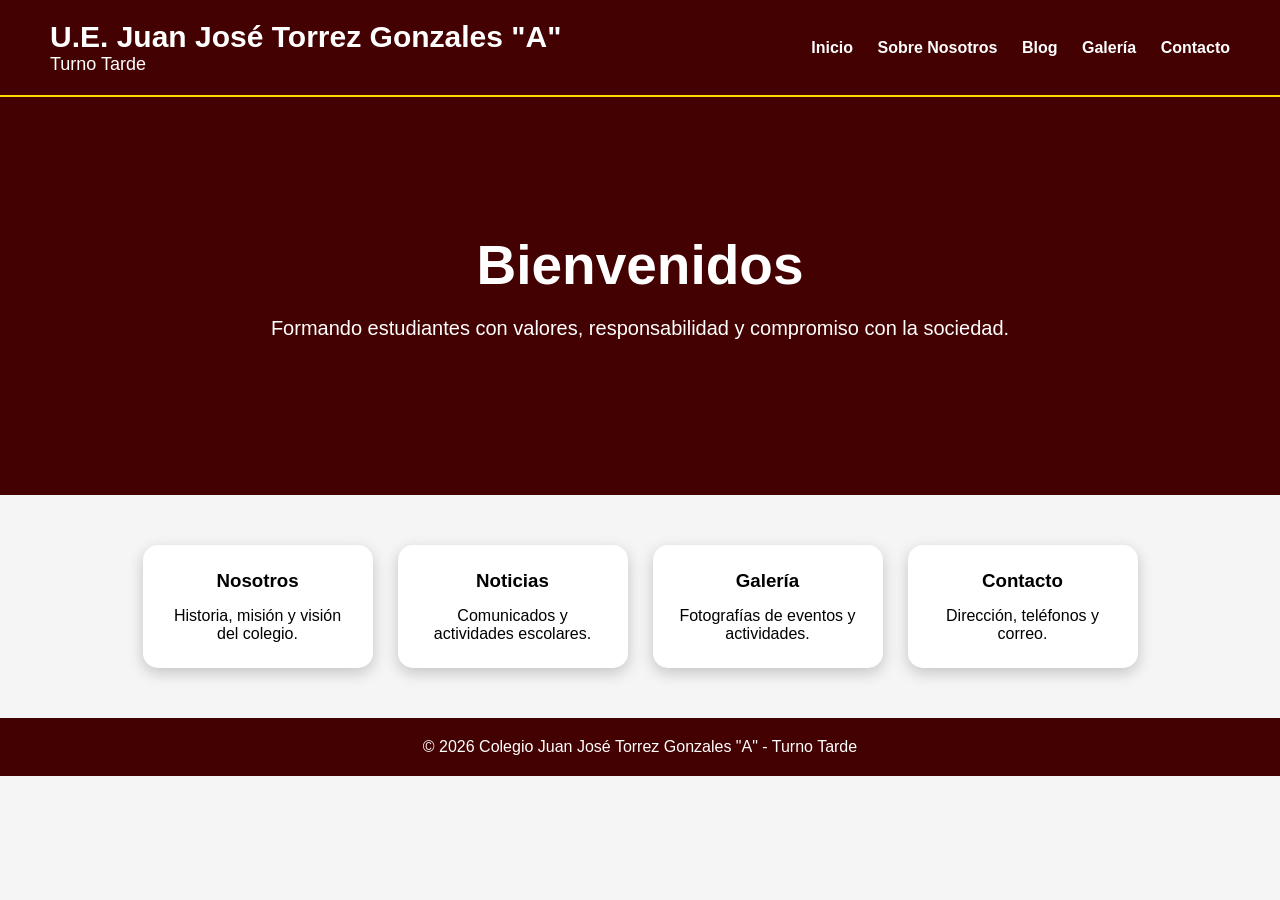
<file: jjtg/index.html>
<!DOCTYPE html>
<html lang="es">
<head>
    <meta charset="UTF-8">
    <meta name="viewport" content="width=device-width, initial-scale=1.0">
    <title>Colegio Juan José Torrez Gonzales "A"</title>
    <link rel="stylesheet" href="estilos.css">
</head>
<body>
    <header>
        <div class="logo">
            <h2>U.E. Juan José Torrez Gonzales "A"</h2>
            <p>Turno Tarde</p>
        </div>
        <nav>
            <a href="index.html">Inicio</a>
            <a href="sobre.html">Sobre Nosotros</a>
            <a href="blog.html">Blog</a>
            <a href="galeria.html">Galería</a>
            <a href="contacto.html">Contacto</a>
        </nav>
    </header>
    <main>
    <section class="hero">
        <div class="contenido">
            <h1>Bienvenidos</h1>
            <p>
                Formando estudiantes con valores, responsabilidad
                y compromiso con la sociedad.
            </p>
        </div>
    </section>
    <section class="opciones">
        <a href="sobre.html">
            <div class="card">
            <h3> Nosotros</h3>
            <p>Historia, misión y visión del colegio.</p>
        </div></a>
       <a href="noticias.html">
         <div class="card">
            <h3>Noticias</h3>
            <p>Comunicados y actividades escolares.</p>
        </div>
       </a>
        <a href="galeria.html">
            <div class="card">
            <h3>Galería</h3>
            <p>Fotografías de eventos y actividades.</p>
        </div>
        </a>
        <a href="contacto.html">
            <div class="card">
            <h3> Contacto</h3>
            <p>Dirección, teléfonos y correo.</p>
        </div>
        </a>
    </section>
    </main>
    <footer>
        <p>
            © 2026 Colegio Juan José Torrez Gonzales "A" - Turno Tarde
        </p>
    </footer>
</body>
</html>
</file>
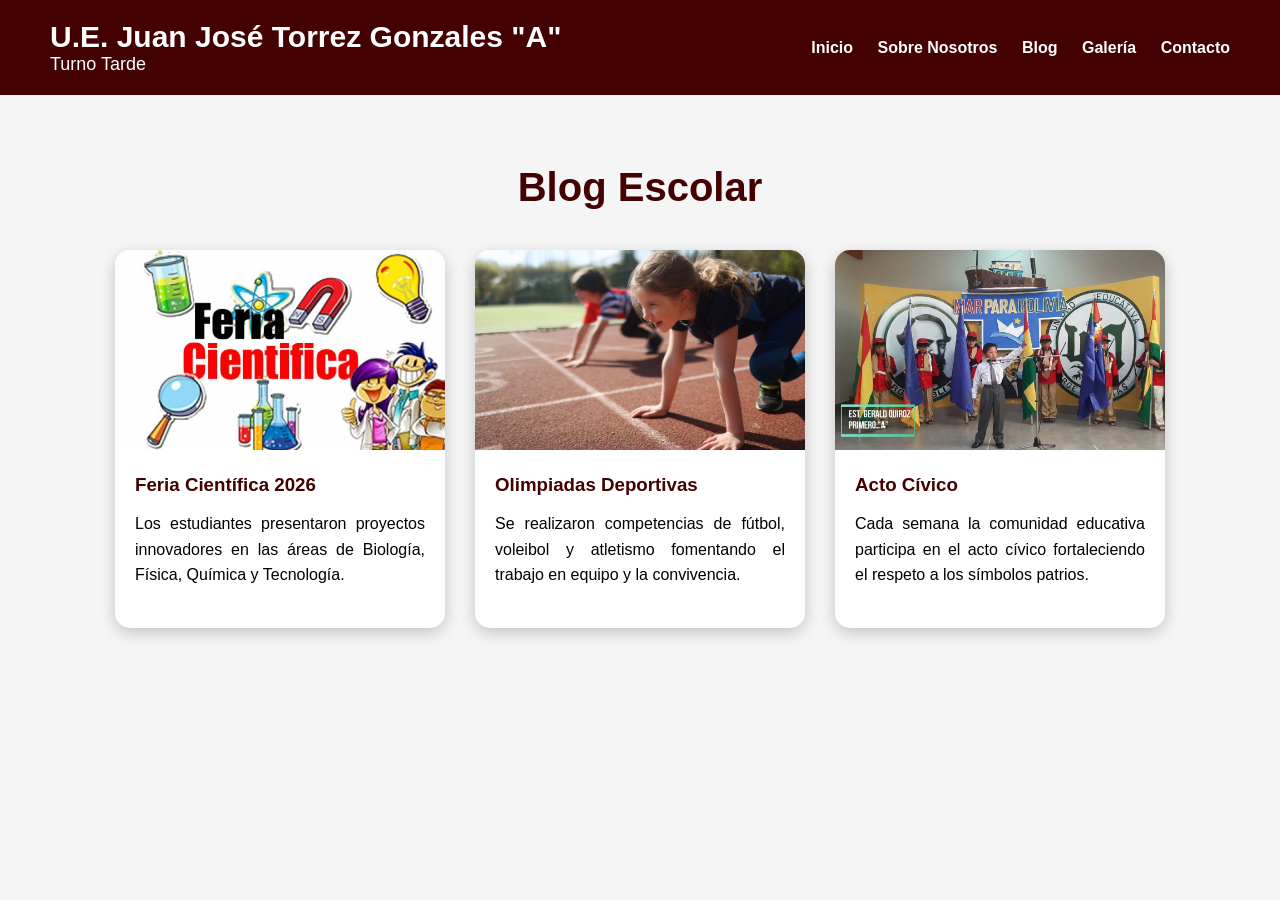
<file: jjtg/blog.html>
<!DOCTYPE html>
<html lang="en">
<head>
    <meta charset="UTF-8">
    <meta name="viewport" content="width=device-width, initial-scale=1.0">
    <title>Colegio Juan José Torrez Gonzales "A"</title>
    <link rel="stylesheet" href="estilos.css">
</head>
<body>
     <header>
        <div class="logo">
            <h2>U.E. Juan José Torrez Gonzales "A"</h2>
            <p>Turno Tarde</p>
        </div>
        <nav>
            <a href="index.html">Inicio</a>
            <a href="sobre.html">Sobre Nosotros</a>
            <a href="blog.html">Blog</a>
            <a href="galeria.html">Galería</a>
            <a href="contacto.html">Contacto</a>
        </nav>
    </header>
    <section class="blog">
    <h2>Blog Escolar</h2>
    <div class="blog-contenedor">
        <div class="blog-card">
            <img src="feria.jpg" alt="Feria Científica">
            <div class="blog-info">
                <h3>Feria Científica 2026</h3>
                <p>
                    Los estudiantes presentaron proyectos innovadores en las
                    áreas de Biología, Física, Química y Tecnología.
                </p>
            </div>
        </div>
        <div class="blog-card">
            <img src="deporte.jpg" alt="Deportes">
            <div class="blog-info">
                <h3>Olimpiadas Deportivas</h3>
                <p>
                    Se realizaron competencias de fútbol, voleibol y atletismo
                    fomentando el trabajo en equipo y la convivencia.
                </p>
            </div>
        </div>
        <div class="blog-card">
            <img src="civico.jpg" alt="Acto Cívico">
            <div class="blog-info">
                <h3>Acto Cívico</h3>
                <p>
                    Cada semana la comunidad educativa participa en el acto
                    cívico fortaleciendo el respeto a los símbolos patrios.
                </p>
            </div>
        </div>
    </div>
</section>
</body>
</html>
</file>
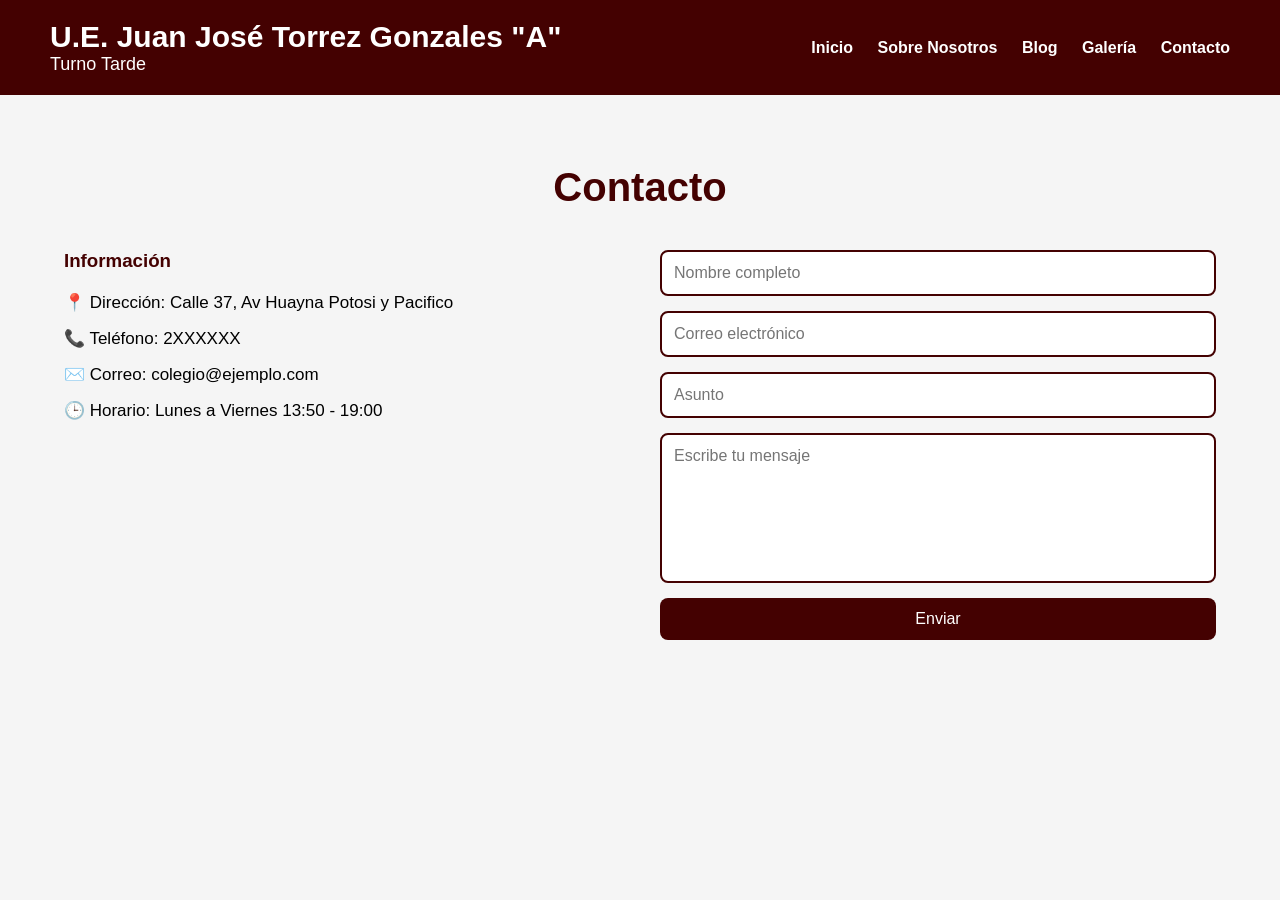
<file: jjtg/contacto.html>
<!DOCTYPE html>
<html lang="en">
<head>
    <meta charset="UTF-8">
    <meta name="viewport" content="width=device-width, initial-scale=1.0">
    <title>Colegio Juan José Torrez Gonzales "A"</title>
    <link rel="stylesheet" href="estilos.css">
</head>
<body>
    <header>
        <div class="logo">
            <h2>U.E. Juan José Torrez Gonzales "A"</h2>
            <p>Turno Tarde</p>
        </div>
        <nav>
            <a href="index.html">Inicio</a>
            <a href="sobre.html">Sobre Nosotros</a>
            <a href="blog.html">Blog</a>
            <a href="galeria.html">Galería</a>
            <a href="contacto.html">Contacto</a>
        </nav>
    </header>
    <section class="contacto">
<h2>Contacto</h2>
<div class="contacto-contenedor">
<div class="info">
<h3>Información</h3>
<p>📍 Dirección: Calle 37, Av Huayna Potosi y Pacifico</p>
<p>📞 Teléfono: 2XXXXXX</p>
<p>✉️ Correo: colegio@ejemplo.com</p>
<p>🕒 Horario: Lunes a Viernes 13:50 - 19:00</p>
</div>
<form class="formulario">
<input type="text" placeholder="Nombre completo">
<input type="email" placeholder="Correo electrónico">
<input type="text" placeholder="Asunto">
<textarea placeholder="Escribe tu mensaje"></textarea>
<button type="submit">Enviar</button>
</form>
</div>
</section>
</body>
</html>
</file>
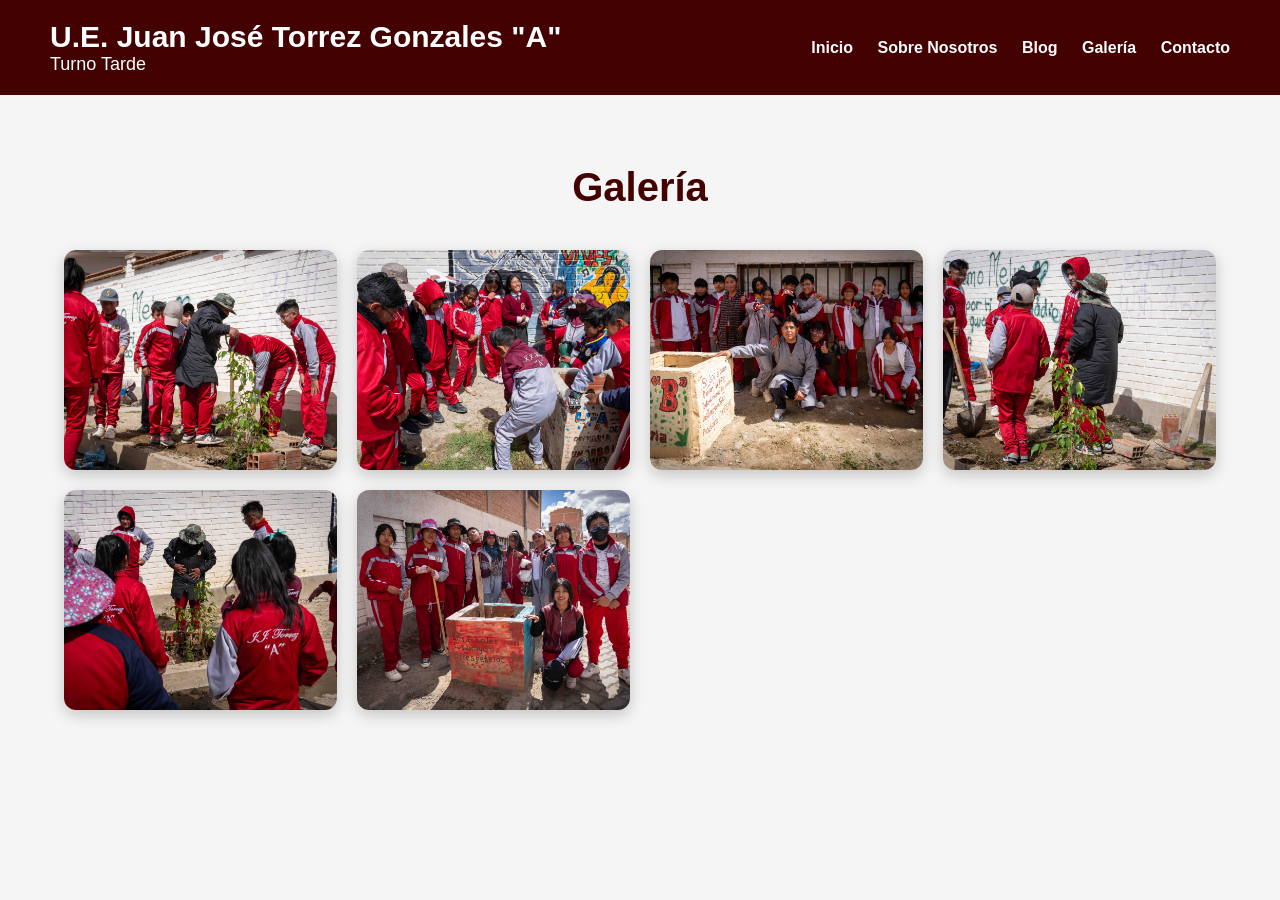
<file: jjtg/galeria.html>
<!DOCTYPE html>
<html lang="en">
<head>
    <meta charset="UTF-8">
    <meta name="viewport" content="width=device-width, initial-scale=1.0">
    <title>Colegio Juan José Torrez Gonzales "A"</title>
    <link rel="stylesheet" href="estilos.css">
</head>
<body>
    <header>
        <div class="logo">
            <h2>U.E. Juan José Torrez Gonzales "A"</h2>
            <p>Turno Tarde</p>
        </div>
        <nav>
            <a href="index.html">Inicio</a>
            <a href="sobre.html">Sobre Nosotros</a>
            <a href="blog.html">Blog</a>
            <a href="galeria.html">Galería</a>
            <a href="contacto.html">Contacto</a>
        </nav>
    </header>
    <section class="galeria">
<h2>Galería</h2>
<div class="galeria-contenedor">
<img src="colegio.jpg" alt="Imagen 1">
<img src="galeria2.jpg" alt="Imagen 2">
<img src="galeria3.jpg" alt="Imagen 3">
<img src="galeria4.jpg" alt="Imagen 4">
<img src="galeria5.jpg" alt="Imagen 5">
<img src="galeria6.jpg" alt="Imagen 6">
</div>
</section>
</body>
</html>
</file>
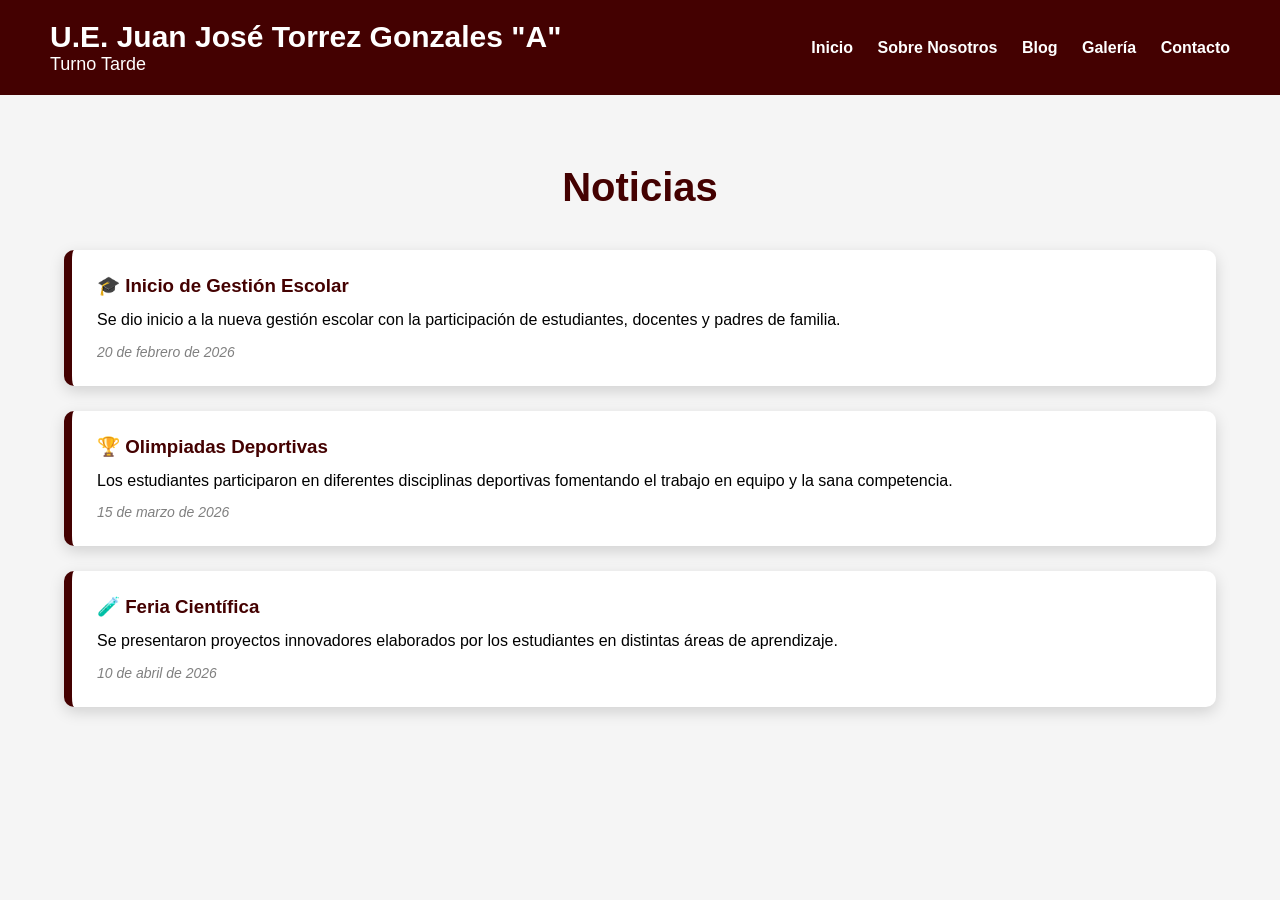
<file: jjtg/noticias.html>
<!DOCTYPE html>
<html lang="en">
<head>
    <meta charset="UTF-8">
    <meta name="viewport" content="width=device-width, initial-scale=1.0">
    <title>Colegio Juan José Torrez Gonzales "A"</title>
    <link rel="stylesheet" href="estilos.css">
</head>
<body>
    <header>
        <div class="logo">
            <h2>U.E. Juan José Torrez Gonzales "A"</h2>
            <p>Turno Tarde</p>
        </div>
        <nav>
            <a href="index.html">Inicio</a>
            <a href="sobre.html">Sobre Nosotros</a>
            <a href="blog.html">Blog</a>
            <a href="galeria.html">Galería</a>
            <a href="contacto.html">Contacto</a>
        </nav>
    </header>
    <section class="noticias">
<h2>Noticias</h2>
<div class="noticias-contenedor">
<div class="noticia">
<h3>🎓 Inicio de Gestión Escolar</h3>
<p>Se dio inicio a la nueva gestión escolar con la participación de estudiantes, docentes y padres de familia.</p>
<span>20 de febrero de 2026</span>
</div>
<div class="noticia">
<h3>🏆 Olimpiadas Deportivas</h3>
<p>Los estudiantes participaron en diferentes disciplinas deportivas fomentando el trabajo en equipo y la sana competencia.</p>
<span>15 de marzo de 2026</span>
</div>
<div class="noticia">
<h3>🧪 Feria Científica</h3>
<p>Se presentaron proyectos innovadores elaborados por los estudiantes en distintas áreas de aprendizaje.</p>
<span>10 de abril de 2026</span>
</div>
</div>
</section>
</body>
</html>
</file>
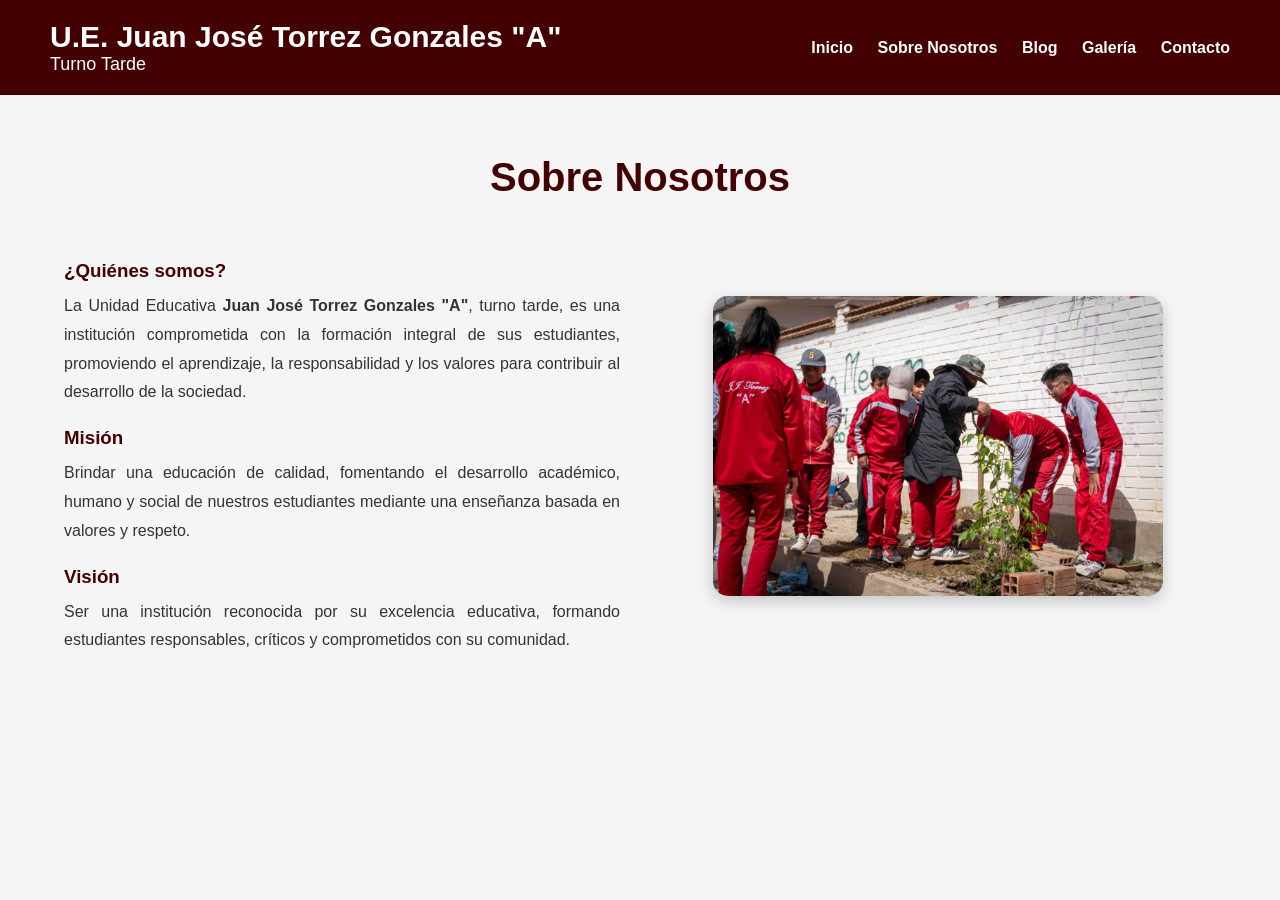
<file: jjtg/sobre.html>
<!DOCTYPE html>
<html lang="en">
<head>
    <meta charset="UTF-8">
    <meta name="viewport" content="width=device-width, initial-scale=1.0">
    <title>Colegio Juan José Torrez Gonzales "A"</title>
    <link rel="stylesheet" href="estilos.css">
</head>
<body>
      <header>
        <div class="logo">
            <h2>U.E. Juan José Torrez Gonzales "A"</h2>
            <p>Turno Tarde</p>
        </div>
        <nav>
            <a href="index.html">Inicio</a>
            <a href="sobre.html">Sobre Nosotros</a>
            <a href="blog.html">Blog</a>
            <a href="galeria.html">Galería</a>
            <a href="contacto.html">Contacto</a>
        </nav>
    </header>
    <section class="sobre">
    <h2>Sobre Nosotros</h2>
    <div class="sobre-contenido">
        <div class="texto">
            <h3>¿Quiénes somos?</h3>
            <p>
                La Unidad Educativa <strong>Juan José Torrez Gonzales "A"</strong>,
                turno tarde, es una institución comprometida con la formación
                integral de sus estudiantes, promoviendo el aprendizaje,
                la responsabilidad y los valores para contribuir al desarrollo
                de la sociedad.
            </p>
            <h3>Misión</h3>
            <p>
                Brindar una educación de calidad, fomentando el desarrollo
                académico, humano y social de nuestros estudiantes mediante
                una enseñanza basada en valores y respeto.
            </p>
            <h3>Visión</h3>
            <p>
                Ser una institución reconocida por su excelencia educativa,
                formando estudiantes responsables, críticos y comprometidos
                con su comunidad.
            </p>
        </div>
        <div class="imagen">
            <img src="colegio.jpg" alt="Colegio">
        </div>
    </div>
</section>
</body>
</html>
</file>
<file: jjtg/estilos.css>
*{
    margin:0;
    padding:0;
    box-sizing:border-box;
    font-family:Arial, Helvetica, sans-serif;
}
body{
    background:#f5f5f5;
}
header{
    background:#440101;
    color:white;
    display:flex;
    justify-content:space-between;
    align-items:center;
    padding:20px 50px;
}
.logo h2{
    font-size:30px;
}
.logo p{
    font-size:18px;
}
nav a{
    text-decoration:none;
    color:white;
    margin-left:20px;
    font-weight:bold;
}
nav a:hover{
    color:yellow;
}
.hero{
    border-top: 2px solid gold;
    height:400px;
    background:#440101;
    display:flex;
    justify-content:center;
    align-items:center;
    text-align:center;
    color:white;
}
.contenido h1{
    font-size:55px;
}
.contenido p{
    font-size:20px;
    margin:20px 0;
}
button{
    background:gold;
    border:none;
    padding:12px 30px;
    border-radius:8px;
    cursor:pointer;
    font-size:17px;
}
button:hover{
    background:orange;
}
.opciones{
    display:flex;
    justify-content:center;
    flex-wrap:wrap;
    gap:25px;
    padding:50px;
}
.card{
    width:230px;
    background:white;
    padding:25px;
    border-radius:15px;
    text-align:center;
    box-shadow:0 5px 15px rgba(0,0,0,.2);
}
.card h3{
    margin-bottom:15px;
}
.imagen1{
    width:100%;
    height:300px;
}
.imag2{
    width:200px;
    height:200px;
}
.imag3{
    width:200px;
    height:200px;
}
footer{
    background:#440101;
    color:white;
    text-align:center;
    padding:20px;
}
@media(max-width:768px){
header{
    flex-direction:column;
}
nav{
    margin-top:15px;
}
.opciones{
    flex-direction:column;
    align-items:center;
}
.hero{
    height:300px;
}
.contenido h1{
    font-size:40px;
}
}
.sobre{
    width:90%;
    margin:60px auto;
}
.sobre h2{
    text-align:center;
    color:#440101;
    font-size:40px;
    margin-bottom:40px;
}
.sobre-contenido{
    display:flex;
    justify-content:space-between;
    align-items:center;
    gap:40px;
    flex-wrap:wrap;
}
.texto{
    flex:1;
    min-width:300px;
}
.texto h3{
    color:#440101;
    margin-top:20px;
    margin-bottom:10px;
}
.texto p{
    text-align:justify;
    line-height:1.8;
    color:#333;
}
.imagen{
    flex:1;
    text-align:center;
}
.imagen img{
    width:100%;
    max-width:450px;
    border-radius:15px;
    box-shadow:0 5px 15px rgba(0,0,0,.2);
}
.blog{
    width:90%;
    margin:70px auto;
}
.blog h2{
    text-align:center;
    color:#440101;
    font-size:40px;
    margin-bottom:40px;
}
.blog-contenedor{
    display:flex;
    justify-content:center;
    gap:30px;
    flex-wrap:wrap;
}
.blog-card{
    width:330px;
    background:white;
    border-radius:15px;
    overflow:hidden;
    box-shadow:0 5px 15px rgba(0,0,0,.2);
    transition:.3s;
}
.blog-card:hover{
    transform:translateY(-8px);
}
.blog-card img{
    width:100%;
    height:200px;
    object-fit:cover;
}
.blog-info{
    padding:20px;
}
.blog-info h3{
    color:#440101;
    margin-bottom:15px;
}
.blog-info p{
    text-align:justify;
    line-height:1.6;
    margin-bottom:20px;
}
.blog-info button{
    width:100%;
    background:#440101;
    color:white;
    border:none;
    padding:12px;
    border-radius:8px;
    cursor:pointer;
}
.blog-info button:hover{
    background:#690202;
}
.galeria{
width:90%;
margin:70px auto;
}
.galeria h2{
text-align:center;
color:#440101;
font-size:40px;
margin-bottom:40px;
}
.galeria-contenedor{
display:grid;
grid-template-columns:repeat(auto-fit,minmax(250px,1fr));
gap:20px;
}
.galeria-contenedor img{
width:100%;
height:220px;
object-fit:cover;
border-radius:12px;
box-shadow:0 5px 15px rgba(0,0,0,.2);
transition:.3s;
cursor:pointer;
}
.galeria-contenedor img:hover{
transform:scale(1.05);
box-shadow:0 8px 20px rgba(0,0,0,.3);
}
.contacto{
width:90%;
margin:70px auto;
}
.contacto h2{
text-align:center;
color:#440101;
font-size:40px;
margin-bottom:40px;
}
.contacto-contenedor{
display:flex;
justify-content:space-between;
gap:40px;
flex-wrap:wrap;
}
.info{
flex:1;
min-width:300px;
}
.info h3{
color:#440101;
margin-bottom:20px;
}
.info p{
margin:15px 0;
font-size:17px;
}
.formulario{
flex:1;
min-width:300px;
display:flex;
flex-direction:column;
gap:15px;
}
.formulario input,
.formulario textarea{
padding:12px;
border:2px solid #440101;
border-radius:8px;
font-size:16px;
outline:none;
}
.formulario textarea{
height:150px;
resize:none;
}
.formulario button{
background:#440101;
color:white;
border:none;
padding:12px;
border-radius:8px;
font-size:16px;
cursor:pointer;
transition:.3s;
}
.formulario button:hover{
background:#690202;
}
section a{
    text-decoration: none;
    color: black;
}
.noticias{
width:90%;
margin:70px auto;
}
.noticias h2{
text-align:center;
color:#440101;
font-size:40px;
margin-bottom:40px;
}
.noticias-contenedor{
display:flex;
flex-direction:column;
gap:25px;
}
.noticia{
background:white;
padding:25px;
border-left:8px solid #440101;
border-radius:10px;
box-shadow:0 5px 15px rgba(0,0,0,.15);
transition:.3s;
}
.noticia:hover{
transform:translateX(8px);
}
.noticia h3{
color:#440101;
margin-bottom:10px;
}
.noticia p{
text-align:justify;
line-height:1.6;
margin-bottom:10px;
}
.noticia span{
font-size:14px;
color:gray;
font-style:italic;
}
</file>
